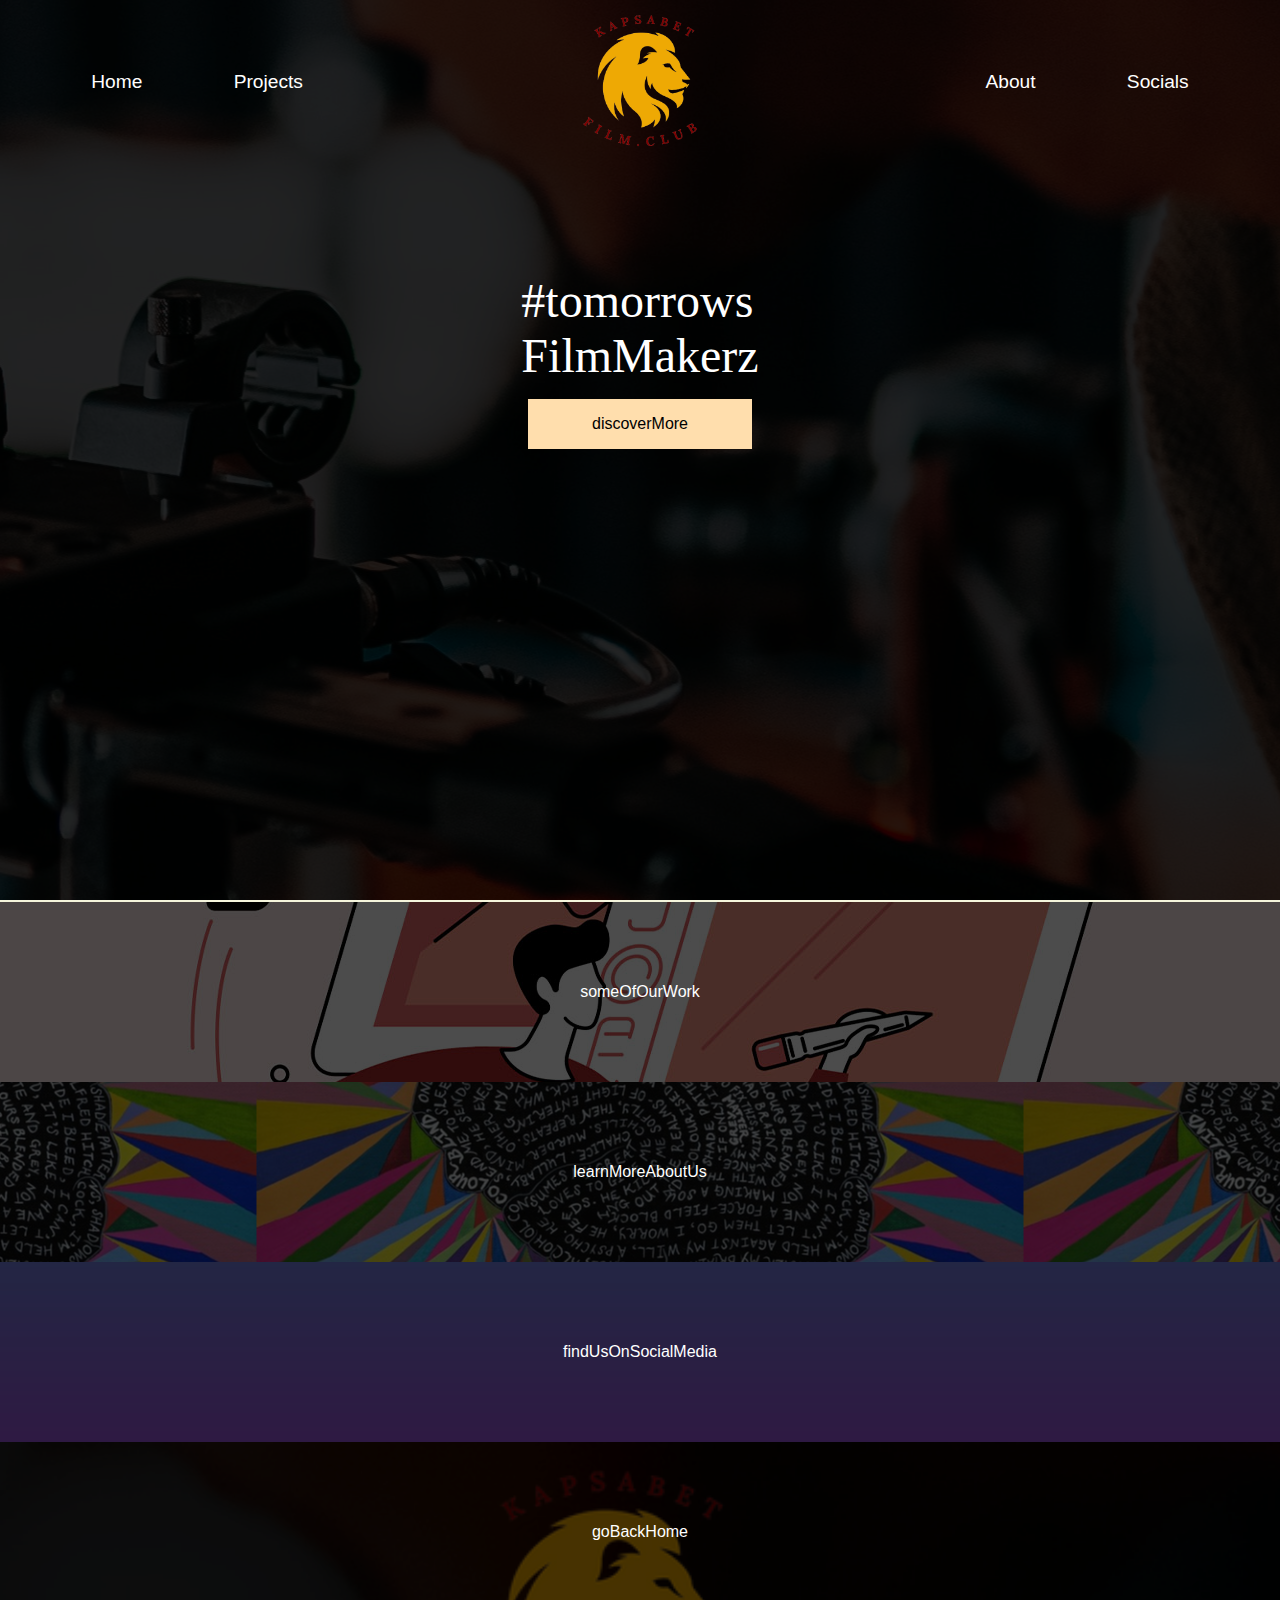
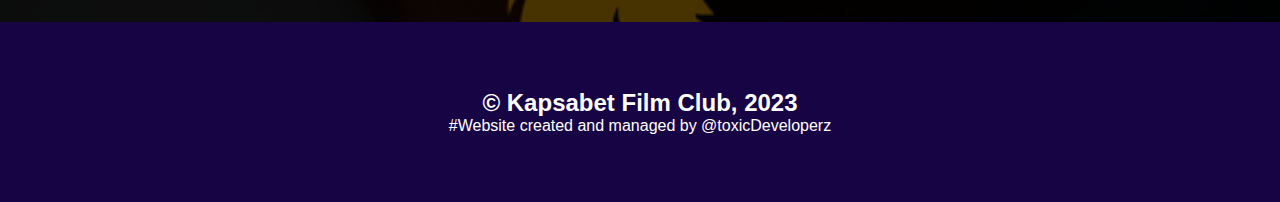
<file: index/index.html>
<html lang="en">
<head>
    <meta charset="UTF-8">
    <meta http-equiv="X-UA-Compatible" content="IE=edge">
    <meta name="viewport" content="width=device-width, initial-scale=1.0">
    <link rel="stylesheet" href="/index/index.css">
    <link rel="shortcut icon" href="/elements/pic/kbfilmstudios.ico" type="image/x-icon">
    <title>Kapsabet Film Club</title>
</head>
<body>
    <div class="mainSection">
        <div class="overlay-container">
            <section id="nav">
                <ul>
                    <li><a href="/index/index.html" class="ultext">Home</a></li>
                    <li><a href="/projects/projects.html" class="ultext">Projects</a></li>
                    <li id="mainL"><a href="/index/index.html"><img src="/elements/pic/main-l.png" alt="KB Film Studios"></a></li>
                    <li><a href="/about/about.html" class="ultext">About</a></li>
                    <li><a href="/socials/socials.html" class="ultext">Socials</a></li>
                </ul>
            </section>
            <section id="mainSectionText">
                <p>#tomorrows<br>FilmMakerz</p>
                <a href="#belowSection"><button>discoverMore</button></a>
            </section>
        </div>
    </div>

    <div id="belowSection">
        <div class="container">
            <div id="projectsLink" class="linkCard"><div class="linkCardOverlay"><a href="/projects/projects.html">someOfOurWork</a></div></div>
            <div id="aboutLink" class="linkCard"><div class="linkCardOverlay"><a href="/about/about.html">learnMoreAboutUs</a></div></div>
            <div id="socialsLink" class="linkCard"><div class="linkCardOverlay"><a href="/socials/socials.html">findUsOnSocialMedia</a></div></div>
            <div id="homeLink" class="linkCard"><div class="linkCardOverlay"><a href="/index/index.html">goBackHome</a></div></div>
        </div>
    </div>

    <footer>
        <h2>&copy; Kapsabet Film Club, 2023</h2>
        <p>#Website created and managed by @toxicDeveloperz</p>

    </footer>
    
</body>
</html>
</file>
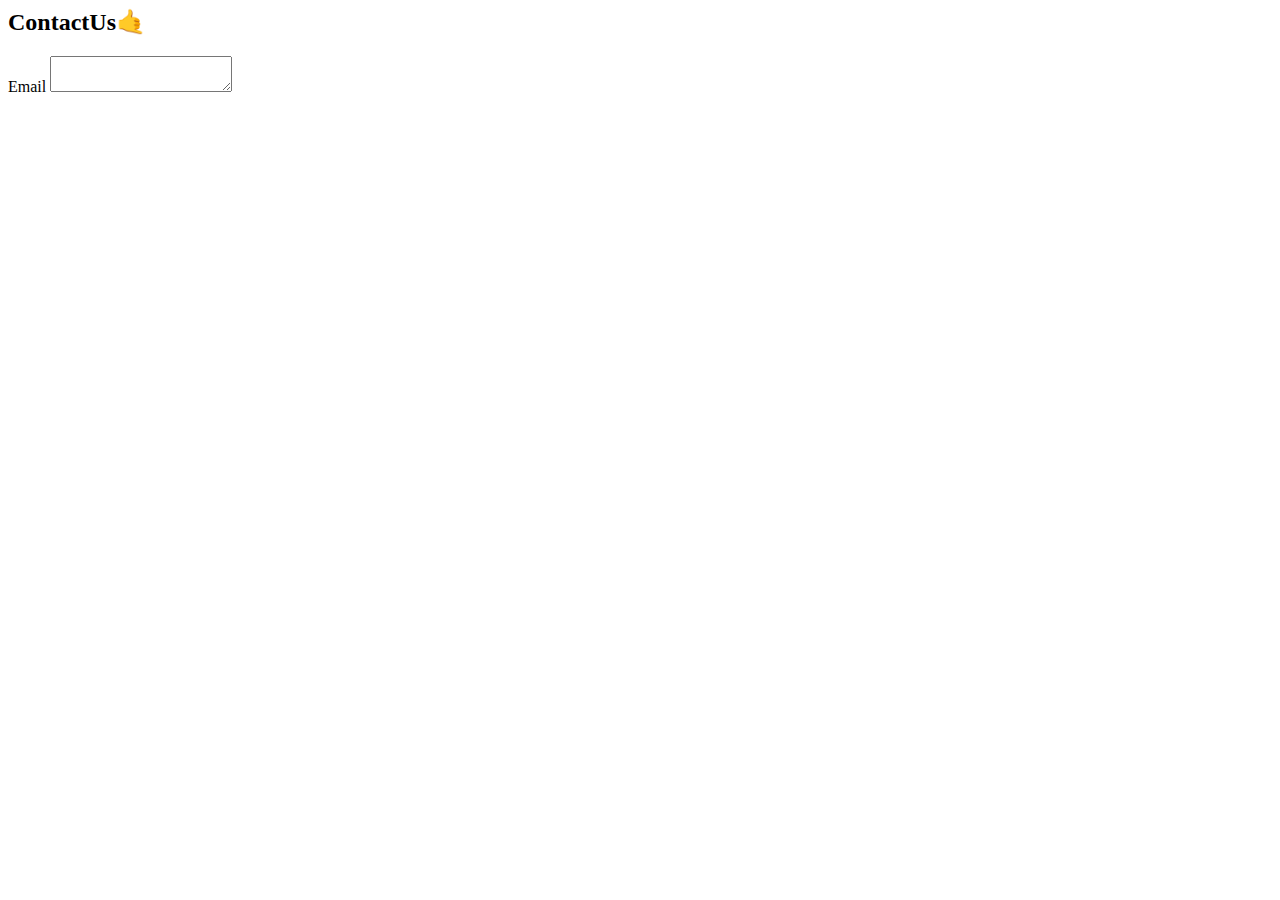
<file: contactUs/contactUs.html>
<html lang="en">
<head>
    <meta charset="UTF-8">
    <meta http-equiv="X-UA-Compatible" content="IE=edge">
    <meta name="viewport" content="width=device-width, initial-scale=1.0">
    <title>Kapsabet Film Club</title>
</head>
<body>
    <section class="contactus">
        <h2>ContactUs🤙</h2>

        <form action="">
            <label for="email">Email</label>
            <textarea></textarea>
        </form>
    </section>
</body>
</html>
</file>
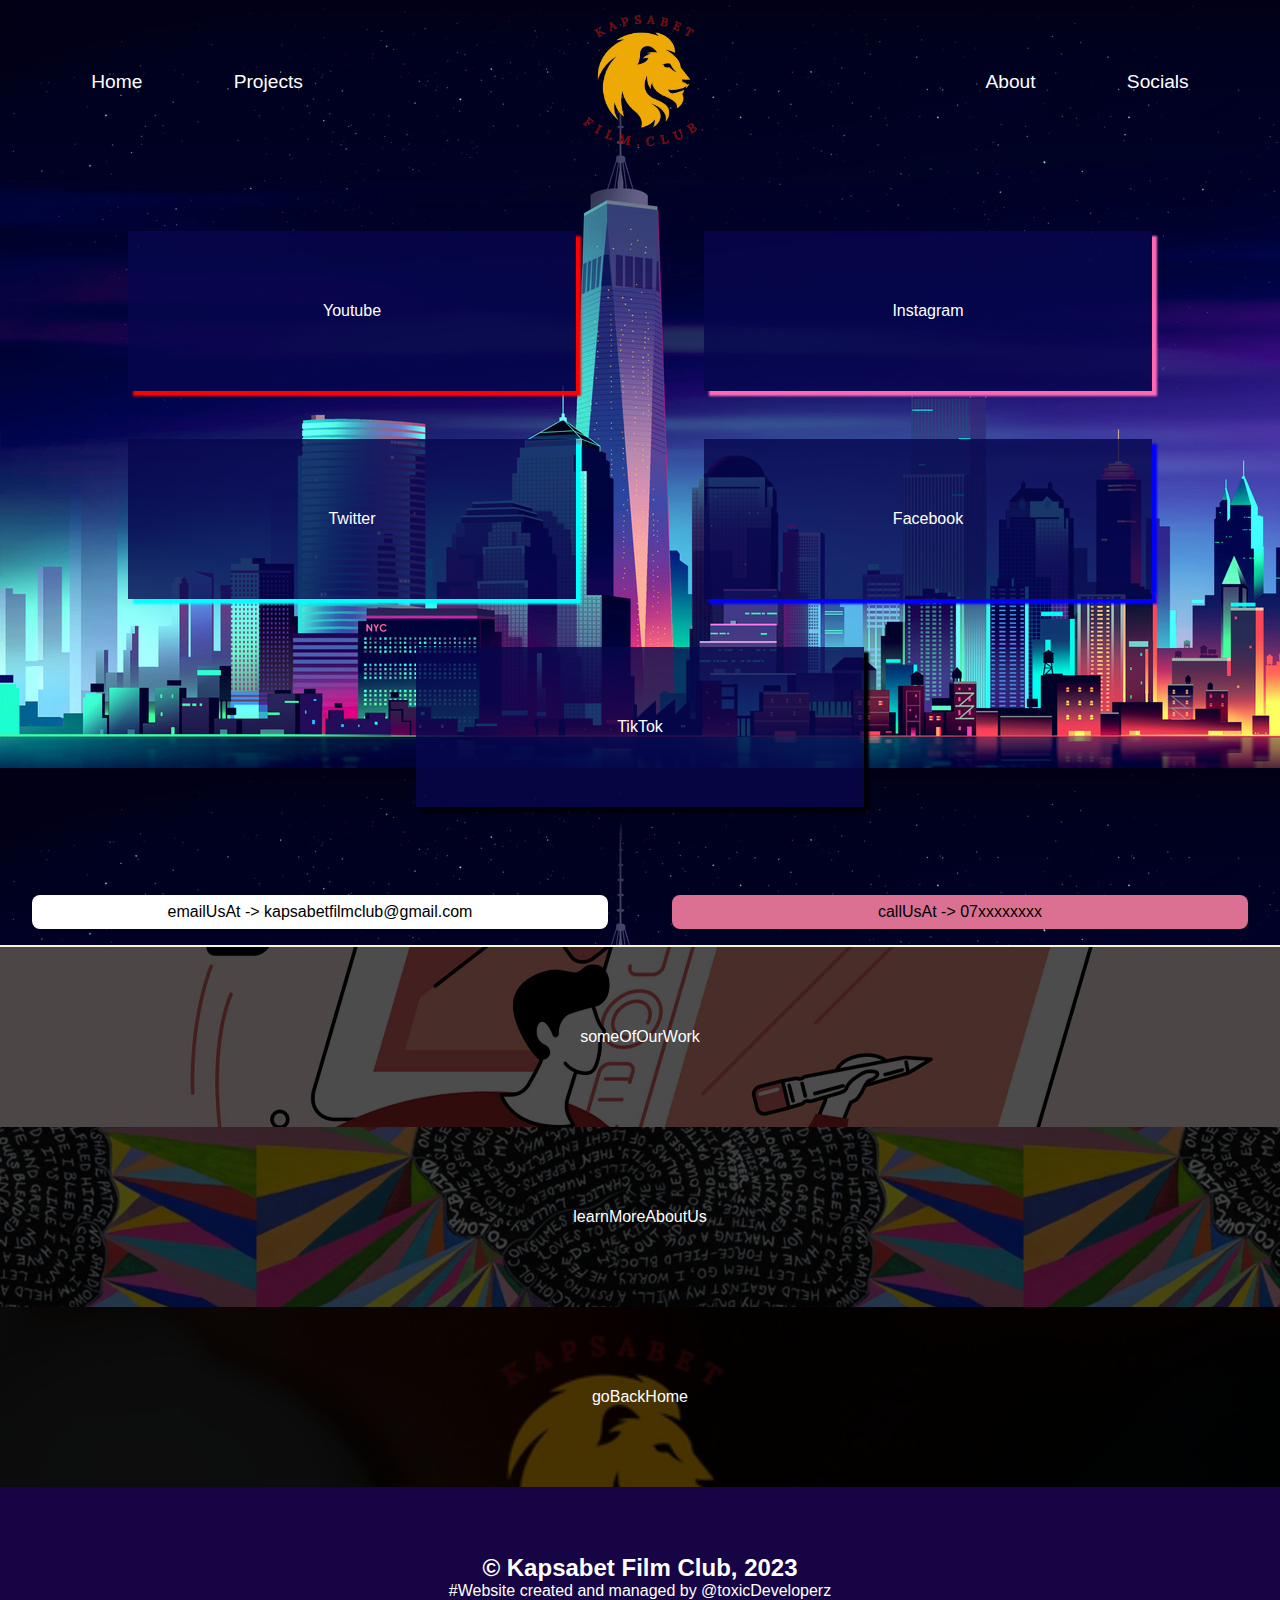
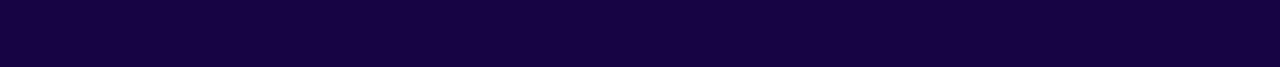
<file: socials/socials.html>
<html lang="en">
<head>
    <meta charset="UTF-8">
    <meta http-equiv="X-UA-Compatible" content="IE=edge">
    <meta name="viewport" content="width=device-width, initial-scale=1.0">
    <link rel="stylesheet" href="/socials/socials.css">
    <link rel="shortcut icon" href="/elements/pic/kbfilmstudios.ico" type="image/x-icon">
    <title>Kapsabet Film Club</title>
</head>
<body>
    <section id="nav">
        <ul>
            <li><a href="/index/index.html" class="ultext">Home</a></li>
            <li><a href="/projects/projects.html" class="ultext">Projects</a></li>
            <li id="mainL"><a href="/index/index.html"><img src="/elements/pic/main-l.png" alt="KB Film Studios"></a></li>
            <li><a href="/about/about.html" class="ultext">About</a></li>
            <li><a href="/socials/socials.html" class="ultext" id="socialUlLink">Socials</a></li>
        </ul>
    </section>

    <div class="socialsContainer">
        <div class="socialsCard" id="yt"><a href="https://www.youtube.com/@kapsabetfilmclub4040" target="_blank">Youtube</a></div>
        <div class="socialsCard" id="insta"><a href="#">Instagram</a></div>
        <div class="socialsCard" id="twitter"><a href="#">Twitter</a></div>
        <div class="socialsCard" id="fb"><a href="#">Facebook</a></div>
        <div class="socialsCard" id="tiktok"><a href="#">TikTok</a></div>
    </div>

    <div class="officialSocialsContainer">
        <p id="mail">emailUsAt -> kapsabetfilmclub@gmail.com</p>
        <p id="number">callUsAt -> 07xxxxxxxx</p>
    </div>

    <div id="belowSection">
        <div class="container">
            <div id="projectsLink" class="linkCard"><div class="linkCardOverlay"><a href="/projects/projects.html">someOfOurWork</a></div></div>
            <div id="aboutLink" class="linkCard"><div class="linkCardOverlay"><a href="/about/about.html">learnMoreAboutUs</a></div></div>
            <div id="homeLink" class="linkCard"><div class="linkCardOverlay"><a href="/index/index.html">goBackHome</a></div></div>
        </div>
    </div>
    <footer>
        <h2>&copy; Kapsabet Film Club, 2023</h2>
        <p>#Website created and managed by @toxicDeveloperz</p>
    </footer>
</body>
</html>
</file>
<file: index/index.css>
*{
    margin: 0;
    padding: 0;
    box-sizing: border-box;
    font-family: -apple-system, BlinkMacSystemFont, 'Segoe UI', Roboto, Oxygen, Ubuntu, Cantarell, 'Open Sans', 'Helvetica Neue', sans-serif;
}
ul{
    list-style-type: none;
}
a{
    text-decoration: none;
}
.mainSection{
    background-image: url(/elements/pic/pexels-matheus-bertelli-2608519.jpg);
    background-position: center;
}.overlay-container{
    background-color: rgba(0, 0, 0, 0.85);
    min-height: 100vh;
}
#nav ul{
    display: flex;
    align-items: center;
    justify-content: space-evenly;
    padding-top: .3rem;
}#mainL{
    text-align: center;
}
#mainL img{
    width: 30%;
}#nav ul li a{
    color: white;
    font-size: 1.2rem;
    transition: 2ms;
}#nav ul li a:hover{
    color: maroon;
}
#mainSectionText{
    width: 100%;
    margin: 0 auto;
    min-height: 45vh;
    display: flex;
    flex-direction: column;
    justify-content: center;
    align-items: center;

}#mainSectionText p{
    font-family: 'Times New Roman', Times, serif;
    font-size: 3.0rem;
    margin-bottom: 1rem;
    color: white;
}#mainSectionText button{
    padding: 1rem 4rem;
    font-size: 1rem;
    border: none;
    background-color: navajowhite;
    cursor: pointer;
    transition: 3ms;
}#mainSectionText button:hover{
    background-color: maroon;
    color: white;
}

footer{
    background-color: rgb(23, 4, 68);
    color: white;
    min-height: 20vh;
    display: flex;flex-direction: column;
    align-items: center;justify-content: center;
}

@media (max-width: 1000px) {
    .ultext{
        display: none;
    }
}



#belowSection{
    border-top: 2px solid beige;
}

#belowSection a{
    color: white;
    text-decoration: none;
    transition: 3ms;
}#belowSection a:hover{
    color: bisque;
}
.linkCard{
    width: 100%;
    color: white;
}.linkCardOverlay{
    background-color: rgba(0, 0, 0, 0.7);
    min-height: 20vh;
    display: flex;
    justify-content: center;
    align-items: center;
}
#projectsLink{
    background-image: url(/elements/pic/projects.jpg);
    background-position: center;
}
#aboutLink{
    background-image: url(/elements/pic/about.jpg);
    background-position: center;
}
#socialsLink{
    background-image: url(/elements/pic/socials.jpg);
    background-position: center;
}
#homeLink{
    background-image: url(/elements/pic/jome.png);
    background-position: top;
    background-repeat: no-repeat;
    background-size: cover;
}
</file>
<file: socials/socials.css>
@import url(/index/index.css);
body{
    background-image: url(/elements/pic/newyork-city-minimalism-4p-1366x768.jpg);

}
a{
    color: white;
}
.socialsContainer{
    margin: 3rem 0rem;
    display: flex;
    flex-wrap: wrap;
    justify-content: space-evenly;
    margin-bottom: 3rem;
}.socialsCard{
    width: 35%;
    background-color: rgba(6, 6, 77, 0.8);
    min-height: 10rem;
    margin: 1.5rem 0rem;
    display: flex;
    justify-content: center;
    align-items: center;
}.socialsCard:hover{
    background-color: rgb(6, 6, 50);
}
#yt{
    box-shadow: 5px 5px 2px red;
}
#twitter{
    box-shadow: 5px 5px 2px cyan;
}
#insta{
    box-shadow: 5px 5px 2px hotpink;
}
#fb{
    box-shadow: 5px 5px 2px blue;
}
#tiktok{
    box-shadow: 5px 5px 2px rgb(0, 0, 7);
}
.officialSocialsContainer{
    display: flex;
    justify-content: space-evenly;
    text-align: center;
}.officialSocialsContainer p{
    width: 45%;
    padding: .5rem 0rem;
    margin: 1rem auto;
    border-radius: .5rem;
}#mail{background-color: white;}
#number{background-color: palevioletred;}

@media (max-width: 1000px) {
    .socialsCard{
        width: 80%;
    }
    .officialSocialsContainer{
        flex-direction: column;
    }.officialSocialsContainer p{
        width: 80%;
        margin: 1rem auto;
    }
    body{
        background-image: url(/elements/pic/newyork-city-minimalism-4p-1366x768.jpg);
        background-repeat: no-repeat;
        background-size: cover;
    }
}
</file>
